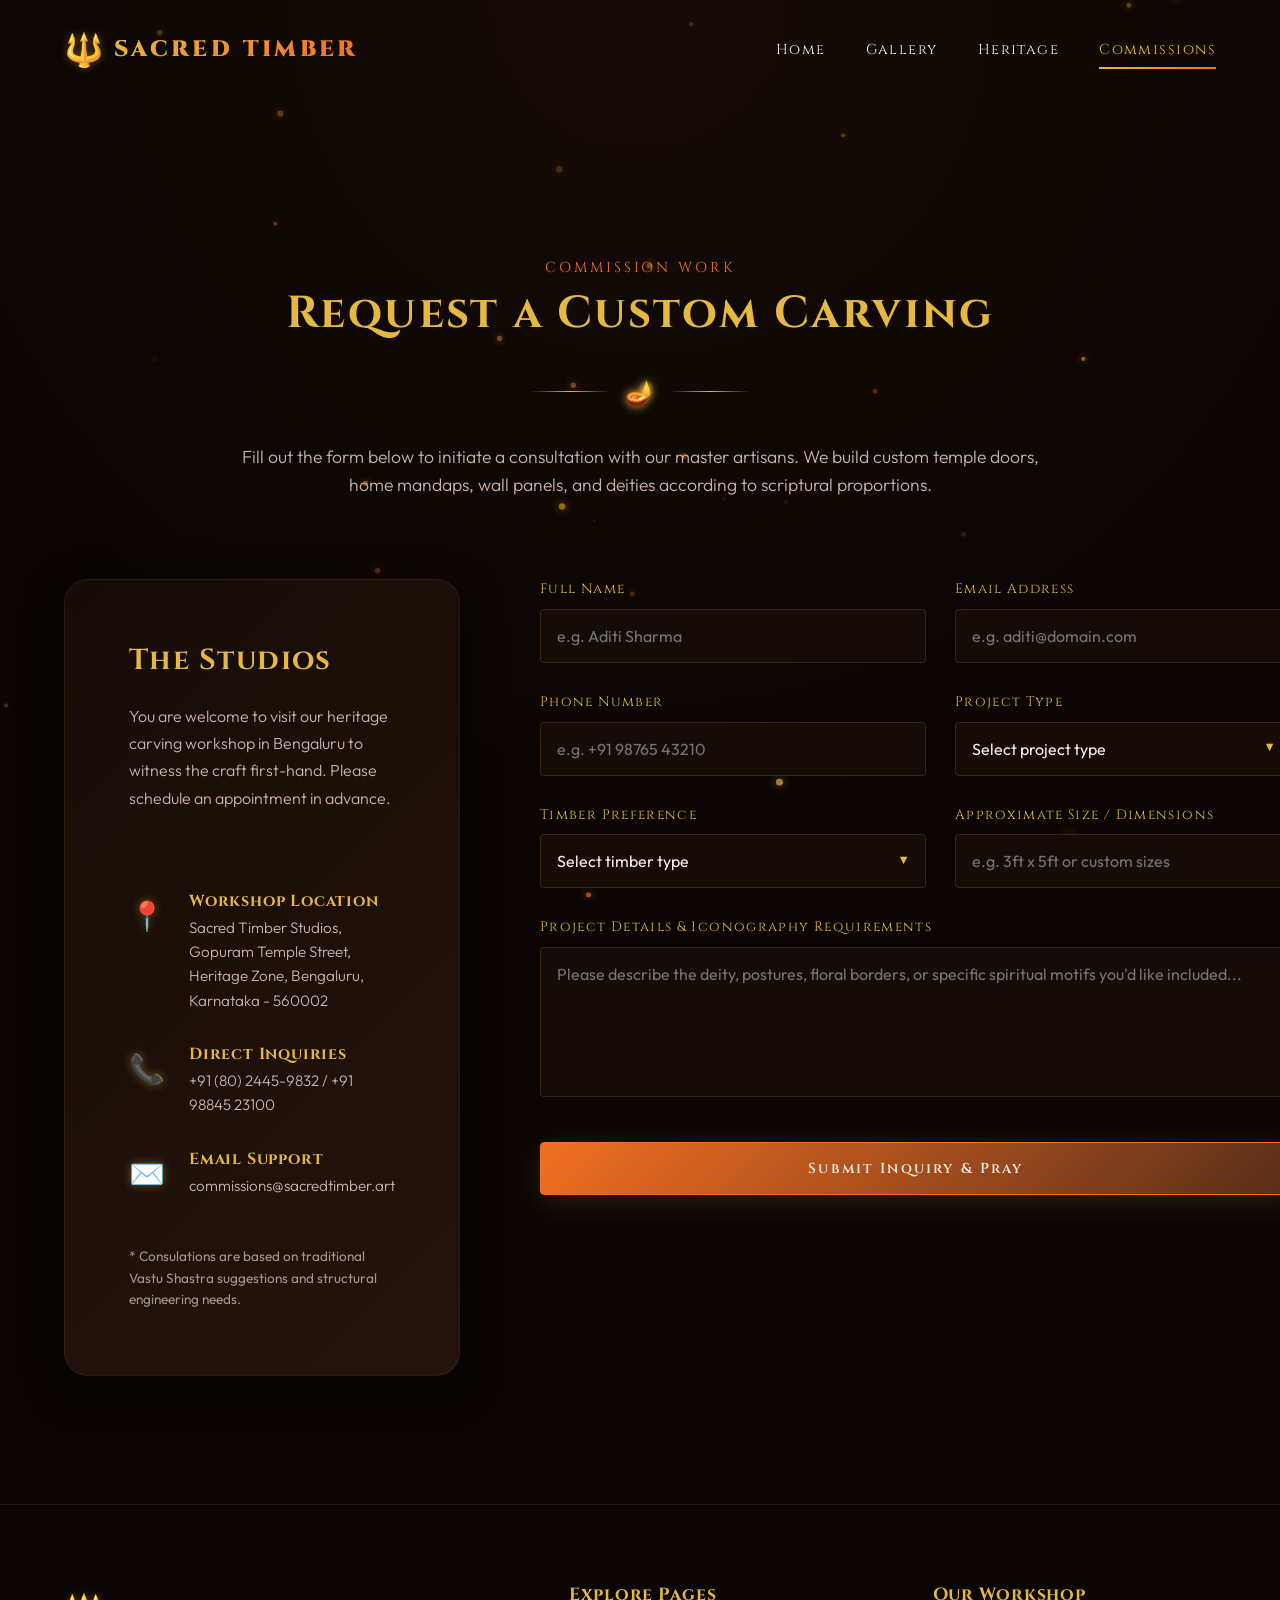
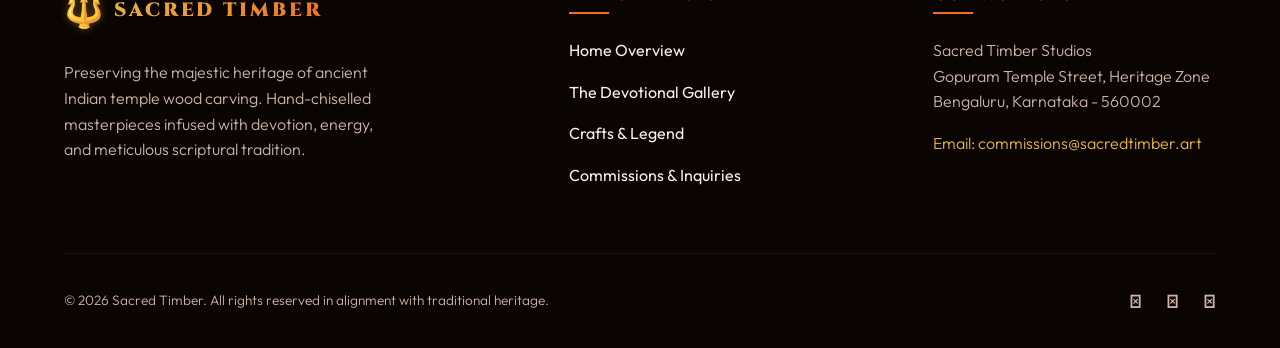
<file: contact.html>
<!DOCTYPE html>
<html lang="en">
<head>
  <meta charset="UTF-8">
  <meta name="viewport" content="width=device-width, initial-scale=1.0">
  <title>Commission Custom Temple Carvings | Contact Sacred Timber</title>
  <meta name="description" content="Get in touch to order custom wood carvings. Request custom temple doors, home mandirs, panels, and sacred deity idols crafted by our master artisans.">
  <link rel="stylesheet" href="style.css">
  <style>
    /* Inline additions for form feedback/animations */
    .feedback-message {
      display: none;
      grid-column: span 2;
      padding: 1.5rem;
      background: rgba(229, 184, 66, 0.1);
      border: 1px solid var(--color-gold);
      border-radius: var(--border-radius-sm);
      text-align: center;
      margin-top: 1rem;
      animation: fadeInUp 0.5s ease forwards;
    }
    .feedback-message.active {
      display: block;
    }
    .feedback-message h4 {
      color: var(--color-gold);
      margin-bottom: 0.5rem;
      font-size: 1.2rem;
    }
    .feedback-message p {
      color: var(--text-light);
    }
    @media (max-width: 768px) {
      .feedback-message {
        grid-column: span 1;
      }
    }
  </style>
</head>
<body>

  <!-- Floating Spark Canvas Background -->
  <canvas id="sparks-canvas"></canvas>

  <!-- Header & Navigation -->
  <header id="main-header" class="scrolled">
    <div class="logo">
      <span class="logo-icon">🔱</span>
      <span class="logo-text">SACRED TIMBER</span>
    </div>
    <nav id="navbar">
      <a href="index.html" class="nav-link" id="nav-home">Home</a>
      <a href="gallery.html" class="nav-link" id="nav-gallery">Gallery</a>
      <a href="heritage.html" class="nav-link" id="nav-heritage">Heritage</a>
      <a href="contact.html" class="nav-link active" id="nav-contact">Commissions</a>
    </nav>
  </header>

  <!-- Contact Form & Detail Container -->
  <main style="padding-top: 8rem;">
    <section id="contact-section">
      <div class="section-header">
        <span class="section-tag">Commission Work</span>
        <h1 class="section-title">Request a Custom Carving</h1>
        <div class="gold-separator">
          <span class="diya-icon">🪔</span>
        </div>
        <p class="section-desc">
          Fill out the form below to initiate a consultation with our master artisans. We build custom temple doors, home mandaps, wall panels, and deities according to scriptural proportions.
        </p>
      </div>

      <div class="contact-container">
        <!-- Left: Information Panel -->
        <div class="contact-info-panel" id="info-panel">
          <div>
            <h2 style="font-size: 1.8rem; color: var(--color-gold); margin-bottom: 1.5rem;">The Studios</h2>
            <p style="line-height: 1.7; margin-bottom: 2rem;">
              You are welcome to visit our heritage carving workshop in Bengaluru to witness the craft first-hand. Please schedule an appointment in advance.
            </p>
          </div>

          <div class="contact-details">
            <!-- Address -->
            <div class="contact-method">
              <span class="contact-icon">📍</span>
              <div class="contact-text">
                <h4>Workshop Location</h4>
                <p>Sacred Timber Studios, Gopuram Temple Street, Heritage Zone, Bengaluru, Karnataka - 560002</p>
              </div>
            </div>

            <!-- Phone -->
            <div class="contact-method">
              <span class="contact-icon">📞</span>
              <div class="contact-text">
                <h4>Direct Inquiries</h4>
                <p>+91 (80) 2445-9832 / +91 98845 23100</p>
              </div>
            </div>

            <!-- Email -->
            <div class="contact-method">
              <span class="contact-icon">✉️</span>
              <div class="contact-text">
                <h4>Email Support</h4>
                <p>commissions@sacredtimber.art</p>
              </div>
            </div>
          </div>

          <div style="margin-top: 3rem; opacity: 0.6; font-size: 0.85rem;">
            * Consulations are based on traditional Vastu Shastra suggestions and structural engineering needs.
          </div>
        </div>

        <!-- Right: Inquiry Form Panel -->
        <div class="contact-form-panel">
          <form id="commission-form" class="commission-form">
            <!-- Name -->
            <div class="form-group">
              <label for="input-name" class="form-label">Full Name</label>
              <input type="text" id="input-name" class="form-input" placeholder="e.g. Aditi Sharma" required>
            </div>

            <!-- Email -->
            <div class="form-group">
              <label for="input-email" class="form-label">Email Address</label>
              <input type="email" id="input-email" class="form-input" placeholder="e.g. aditi@domain.com" required>
            </div>

            <!-- Phone -->
            <div class="form-group">
              <label for="input-phone" class="form-label">Phone Number</label>
              <input type="tel" id="input-phone" class="form-input" placeholder="e.g. +91 98765 43210" required>
            </div>

            <!-- Project Type Dropdown -->
            <div class="form-group select-wrapper">
              <label for="select-project" class="form-label">Project Type</label>
              <select id="select-project" class="form-select" required>
                <option value="" disabled selected>Select project type</option>
                <option value="mandir">Custom Home Mandir / Altar</option>
                <option value="door">Temple Door (Ornate Double Doors)</option>
                <option value="deity">Deity Relief Panel (Ganesha, Krishna, etc.)</option>
                <option value="pillar">Temple Pillar / Archway Column</option>
                <option value="restoration">Heritage Restoration Work</option>
              </select>
            </div>

            <!-- Wood Preference -->
            <div class="form-group select-wrapper">
              <label for="select-wood" class="form-label">Timber Preference</label>
              <select id="select-wood" class="form-select" required>
                <option value="" disabled selected>Select timber type</option>
                <option value="teak">Burma Teak (Recommended for outdoors)</option>
                <option value="rosewood">Indian Rosewood (Recommended for dark reliefs)</option>
                <option value="sandalwood">Sandalwood (Small deity figures/altars)</option>
                <option value="mahogany">Mahogany Wood</option>
                <option value="undecided">Not sure (Artisan's suggestion)</option>
              </select>
            </div>

            <!-- Dimensions -->
            <div class="form-group">
              <label for="input-dimensions" class="form-label">Approximate Size / Dimensions</label>
              <input type="text" id="input-dimensions" class="form-input" placeholder="e.g. 3ft x 5ft or custom sizes">
            </div>

            <!-- Project Description -->
            <div class="form-group full-width">
              <label for="textarea-desc" class="form-label">Project Details & Iconography Requirements</label>
              <textarea id="textarea-desc" class="form-textarea" placeholder="Please describe the deity, postures, floral borders, or specific spiritual motifs you'd like included..." required></textarea>
            </div>

            <!-- Submit Button -->
            <div class="form-group full-width" style="margin-top: 1rem;">
              <button type="submit" class="btn btn-primary" id="btn-submit-commission" style="width: 100%;">Submit Inquiry & Pray</button>
            </div>

            <!-- Success Notification -->
            <div id="form-success" class="feedback-message">
              <h4>🪔 Inquiry Received Gracefully</h4>
              <p>Thank you for initiating your commission. Our master artisan will review the scriptures and get in touch with you within 3 business days to discuss details.</p>
            </div>
          </form>
        </div>
      </div>
    </section>
  </main>

  <!-- Footer -->
  <footer id="main-footer">
    <div class="footer-top">
      <div class="footer-brand">
        <div class="logo">
          <span class="logo-icon">🔱</span>
          <span class="logo-text" style="font-size: 1.2rem;">SACRED TIMBER</span>
        </div>
        <p>Preserving the majestic heritage of ancient Indian temple wood carving. Hand-chiselled masterpieces infused with devotion, energy, and meticulous scriptural tradition.</p>
      </div>
      <div class="footer-links">
        <h4>Explore Pages</h4>
        <ul>
          <li><a href="index.html">Home Overview</a></li>
          <li><a href="gallery.html">The Devotional Gallery</a></li>
          <li><a href="heritage.html">Crafts & Legend</a></li>
          <li><a href="contact.html">Commissions & Inquiries</a></li>
        </ul>
      </div>
      <div class="footer-links">
        <h4>Our Workshop</h4>
        <p style="color: var(--text-muted); margin-bottom: 1rem;">
          Sacred Timber Studios<br>
          Gopuram Temple Street, Heritage Zone<br>
          Bengaluru, Karnataka - 560002
        </p>
        <p style="color: var(--color-gold);">Email: commissions@sacredtimber.art</p>
      </div>
    </div>
    <div class="footer-bottom">
      <p>&copy; 2026 Sacred Timber. All rights reserved in alignment with traditional heritage.</p>
      <div class="social-links">
        <a href="#" class="social-link" id="social-instagram"></a>
        <a href="#" class="social-link" id="social-youtube"></a>
        <a href="#" class="social-link" id="social-pinterest"></a>
      </div>
    </div>
  </footer>

  <script src="main.js"></script>
  <script>
    // Form interceptor for local aesthetic feedback
    document.getElementById('commission-form').addEventListener('submit', function(e) {
      e.preventDefault();
      const successMsg = document.getElementById('form-success');
      successMsg.classList.add('active');
      this.reset();
      
      // Auto scroll down slightly to focus message
      successMsg.scrollIntoView({ behavior: 'smooth', block: 'nearest' });
      
      // Clear message after 10 seconds
      setTimeout(() => {
        successMsg.classList.remove('active');
      }, 10000);
    });
  </script>
</body>
</html>
</file>
<file: style.css>
/*
 * Sacred Timber - Divine Temple Wood Carvings Heritage Website
 * Core Stylesheet
 */

/* Import Google Fonts */
@import url('https://fonts.googleapis.com/css2?family=Cinzel:wght@400;600;700;900&family=Outfit:wght@300;400;500;600;700&family=Playfair+Display:ital,wght@0,400;0,700;1,400&display=swap');

/* CSS Variables for design tokens */
:root {
  /* Colors */
  --bg-dark-primary: #0a0503;
  --bg-dark-secondary: #160c07;
  --bg-dark-tertiary: #23130c;
  --wood-mahogany: #381a0e;
  --wood-teak: #572d19;
  --color-saffron: #f26f21;
  --color-gold: #e5b842;
  --color-gold-glow: rgba(229, 184, 66, 0.4);
  --color-copper: #c87533;
  --color-bronze: #8c532b;
  --text-light: #fbeee6;
  --text-muted: #cbb4a7;
  --text-dark: #23130c;
  
  /* Fonts */
  --font-display: 'Cinzel', serif;
  --font-serif: 'Playfair Display', serif;
  --font-sans: 'Outfit', sans-serif;
  
  /* Layout */
  --transition-smooth: all 0.4s cubic-bezier(0.16, 1, 0.3, 1);
  --transition-fast: all 0.2s ease;
  --border-radius-sm: 4px;
  --border-radius-md: 12px;
  --border-radius-lg: 24px;
  --box-shadow-gold: 0 8px 32px 0 rgba(229, 184, 66, 0.15);
  --box-shadow-intense: 0 12px 40px rgba(0, 0, 0, 0.6);
}

/* Reset and Base Styles */
* {
  box-sizing: border-box;
  margin: 0;
  padding: 0;
}

html {
  scroll-behavior: smooth;
  background-color: var(--bg-dark-primary);
  color: var(--text-light);
  font-family: var(--font-sans);
  overflow-x: hidden;
}

body {
  min-height: 100vh;
  line-height: 1.6;
  background: radial-gradient(circle at 50% 0%, var(--bg-dark-secondary) 0%, var(--bg-dark-primary) 70%);
  background-attachment: fixed;
  position: relative;
}

/* Scrollbar styling */
::-webkit-scrollbar {
  width: 8px;
}
::-webkit-scrollbar-track {
  background: var(--bg-dark-primary);
}
::-webkit-scrollbar-thumb {
  background: var(--wood-teak);
  border-radius: var(--border-radius-sm);
  border: 2px solid var(--bg-dark-primary);
}
::-webkit-scrollbar-thumb:hover {
  background: var(--color-saffron);
}

/* Typography */
h1, h2, h3, h4, h5, h6 {
  font-family: var(--font-display);
  font-weight: 700;
  letter-spacing: 0.05em;
  color: var(--color-gold);
  line-height: 1.2;
}

p {
  color: var(--text-muted);
  font-weight: 300;
}

a {
  color: inherit;
  text-decoration: none;
  transition: var(--transition-fast);
}

/* Decorative Divisors & Borders */
.gold-separator {
  display: flex;
  align-items: center;
  justify-content: center;
  margin: 2rem 0;
  gap: 15px;
}
.gold-separator::before,
.gold-separator::after {
  content: "";
  height: 1px;
  width: 80px;
  background: linear-gradient(90deg, transparent, var(--color-gold), transparent);
}
.gold-separator .diya-icon {
  font-size: 1.5rem;
  color: var(--color-saffron);
  text-shadow: 0 0 10px var(--color-gold);
  animation: glow 2s infinite alternate;
}

/* Header & Navigation */
header {
  position: fixed;
  top: 0;
  left: 0;
  width: 100%;
  z-index: 1000;
  padding: 1.5rem 4rem;
  display: flex;
  justify-content: space-between;
  align-items: center;
  transition: var(--transition-smooth);
}

header.scrolled {
  background: rgba(10, 5, 3, 0.9);
  backdrop-filter: blur(12px);
  padding: 1rem 4rem;
  border-bottom: 1px solid rgba(229, 184, 66, 0.15);
  box-shadow: 0 4px 30px rgba(0, 0, 0, 0.4);
}

.logo {
  display: flex;
  align-items: center;
  gap: 10px;
}

.logo-icon {
  font-size: 2rem;
  color: var(--color-gold);
  text-shadow: 0 0 8px var(--color-gold-glow);
}

.logo-text {
  font-family: var(--font-display);
  font-weight: 900;
  font-size: 1.4rem;
  letter-spacing: 0.15em;
  background: linear-gradient(135deg, var(--color-gold) 0%, var(--color-saffron) 100%);
  -webkit-background-clip: text;
  -webkit-text-fill-color: transparent;
}

nav {
  display: flex;
  gap: 2.5rem;
}

.nav-link {
  font-family: var(--font-display);
  font-size: 0.9rem;
  letter-spacing: 0.1em;
  padding: 0.5rem 0;
  position: relative;
}

.nav-link::after {
  content: "";
  position: absolute;
  bottom: 0;
  left: 0;
  width: 0;
  height: 2px;
  background: linear-gradient(90deg, var(--color-gold), var(--color-saffron));
  transition: var(--transition-smooth);
}

.nav-link:hover {
  color: var(--color-gold);
}

.nav-link:hover::after,
.nav-link.active::after {
  width: 100%;
}

.nav-link.active {
  color: var(--color-gold);
  text-shadow: 0 0 8px rgba(229, 184, 66, 0.3);
}

/* Hero Section */
.hero-section {
  position: relative;
  height: 100vh;
  display: flex;
  align-items: center;
  justify-content: center;
  text-align: center;
  padding: 0 2rem;
  overflow: hidden;
  background-size: cover;
  background-position: center;
}

.hero-overlay {
  position: absolute;
  top: 0;
  left: 0;
  width: 100%;
  height: 100%;
  background: radial-gradient(circle at center, rgba(14, 8, 5, 0.4) 0%, rgba(10, 5, 3, 0.95) 100%),
              linear-gradient(0deg, var(--bg-dark-primary) 0%, transparent 40%);
  z-index: 1;
}

.hero-content {
  position: relative;
  z-index: 2;
  max-width: 900px;
  opacity: 0;
  transform: translateY(30px);
  animation: fadeInUp 1.2s cubic-bezier(0.16, 1, 0.3, 1) forwards;
}

.hero-subtitle {
  font-family: var(--font-display);
  font-size: 1.2rem;
  letter-spacing: 0.3em;
  color: var(--color-saffron);
  text-transform: uppercase;
  margin-bottom: 1rem;
}

.hero-title {
  font-size: 4.5rem;
  line-height: 1.1;
  margin-bottom: 1.5rem;
  font-weight: 900;
  text-shadow: 0 4px 20px rgba(0, 0, 0, 0.8);
}

.hero-title span {
  display: block;
  font-family: var(--font-serif);
  font-style: italic;
  font-weight: 400;
  font-size: 3.5rem;
  color: var(--text-light);
  letter-spacing: 0;
  margin-top: 0.5rem;
}

.hero-description {
  font-size: 1.15rem;
  max-width: 650px;
  margin: 0 auto 2.5rem auto;
  color: var(--text-muted);
}

/* Buttons */
.btn {
  display: inline-block;
  font-family: var(--font-display);
  font-size: 0.9rem;
  letter-spacing: 0.15em;
  font-weight: 600;
  padding: 1rem 2.5rem;
  border-radius: var(--border-radius-sm);
  border: 1px solid var(--color-gold);
  cursor: pointer;
  position: relative;
  overflow: hidden;
  transition: var(--transition-smooth);
}

.btn-primary {
  background: linear-gradient(135deg, var(--color-saffron) 0%, var(--wood-teak) 100%);
  color: var(--text-light);
  border: 1px solid var(--color-saffron);
  box-shadow: var(--box-shadow-gold);
}

.btn-primary:hover {
  transform: translateY(-3px);
  box-shadow: 0 12px 30px rgba(242, 111, 33, 0.3);
  border-color: var(--color-gold);
}

.btn-secondary {
  background: transparent;
  color: var(--color-gold);
  border-color: rgba(229, 184, 66, 0.4);
  margin-left: 1rem;
}

.btn-secondary:hover {
  background: rgba(229, 184, 66, 0.05);
  border-color: var(--color-gold);
  transform: translateY(-3px);
}

/* Floating Diya Ornament */
.floating-diya-container {
  position: absolute;
  bottom: 2rem;
  z-index: 2;
  display: flex;
  flex-direction: column;
  align-items: center;
  animation: bounce 2s infinite;
}

.scroll-indicator {
  font-family: var(--font-display);
  font-size: 0.8rem;
  letter-spacing: 0.2em;
  color: var(--text-muted);
  text-transform: uppercase;
  margin-top: 0.5rem;
}

/* Sections General */
section {
  padding: 8rem 4rem;
  position: relative;
}

.section-header {
  text-align: center;
  max-width: 800px;
  margin: 0 auto 5rem auto;
}

.section-tag {
  font-family: var(--font-display);
  font-size: 0.9rem;
  letter-spacing: 0.2em;
  color: var(--color-saffron);
  text-transform: uppercase;
  margin-bottom: 0.5rem;
  display: block;
}

.section-title {
  font-size: 2.8rem;
  margin-bottom: 1.5rem;
  color: var(--color-gold);
}

.section-desc {
  font-size: 1.1rem;
}

/* Showcase/Interactive Card grid */
.carving-grid {
  display: grid;
  grid-template-columns: repeat(auto-fit, minmax(320px, 1fr));
  gap: 2.5rem;
}

.carving-card {
  background: linear-gradient(145deg, var(--bg-dark-secondary) 0%, var(--bg-dark-tertiary) 100%);
  border-radius: var(--border-radius-md);
  overflow: hidden;
  border: 1px solid rgba(229, 184, 66, 0.08);
  box-shadow: var(--box-shadow-intense);
  transition: var(--transition-smooth);
  position: relative;
}

.carving-card::before {
  content: "";
  position: absolute;
  top: 0;
  left: 0;
  width: 100%;
  height: 100%;
  border-radius: inherit;
  border: 1px solid transparent;
  background: linear-gradient(135deg, var(--color-gold), var(--color-saffron)) border-box;
  -webkit-mask: linear-gradient(#fff 0 0) padding-box, linear-gradient(#fff 0 0);
  -webkit-mask-composite: destination-out;
  mask-composite: exclude;
  opacity: 0;
  transition: var(--transition-smooth);
}

.carving-card:hover {
  transform: translateY(-8px);
  box-shadow: var(--box-shadow-gold);
}

.carving-card:hover::before {
  opacity: 0.5;
}

.card-img-wrapper {
  height: 360px;
  overflow: hidden;
  position: relative;
}

.card-img {
  width: 100%;
  height: 100%;
  object-fit: cover;
  transition: var(--transition-smooth);
}

.carving-card:hover .card-img {
  transform: scale(1.08);
}

.card-overlay {
  position: absolute;
  top: 0;
  left: 0;
  width: 100%;
  height: 100%;
  background: linear-gradient(0deg, rgba(22, 12, 7, 0.9) 0%, transparent 60%);
  display: flex;
  align-items: flex-end;
  padding: 2rem;
}

.card-info {
  width: 100%;
}

.card-category {
  font-family: var(--font-display);
  font-size: 0.8rem;
  letter-spacing: 0.1em;
  color: var(--color-saffron);
  text-transform: uppercase;
  margin-bottom: 0.3rem;
}

.card-title {
  font-size: 1.4rem;
  color: var(--text-light);
  margin-bottom: 0.5rem;
}

.card-desc {
  font-size: 0.9rem;
  margin-bottom: 1.5rem;
  opacity: 0.8;
}

.card-footer {
  display: flex;
  justify-content: space-between;
  align-items: center;
  border-top: 1px solid rgba(229, 184, 66, 0.1);
  padding-top: 1rem;
}

.wood-tag {
  font-size: 0.8rem;
  background: rgba(87, 45, 25, 0.3);
  padding: 0.2rem 0.8rem;
  border-radius: 20px;
  border: 1px solid var(--wood-teak);
  color: var(--color-copper);
}

.card-link {
  font-family: var(--font-display);
  font-size: 0.85rem;
  color: var(--color-gold);
  display: flex;
  align-items: center;
  gap: 5px;
  cursor: pointer;
}

.card-link:hover {
  letter-spacing: 0.05em;
  color: var(--text-light);
}

/* Feature/Highlights Section */
.heritage-teaser {
  display: flex;
  gap: 4rem;
  align-items: center;
}

.teaser-content {
  flex: 1.2;
}

.teaser-media {
  flex: 1;
  position: relative;
  border-radius: var(--border-radius-lg);
  overflow: hidden;
  box-shadow: var(--box-shadow-intense);
}

.teaser-media::after {
  content: "";
  position: absolute;
  top: 0;
  left: 0;
  width: 100%;
  height: 100%;
  border: 2px solid var(--color-gold);
  border-radius: inherit;
  margin: 15px;
  pointer-events: none;
  opacity: 0.3;
}

.teaser-img {
  width: 100%;
  display: block;
  transition: var(--transition-smooth);
}

.teaser-media:hover .teaser-img {
  transform: scale(1.03);
}

/* Timeline & Heritage Process styling */
.timeline {
  position: relative;
  max-width: 1000px;
  margin: 4rem auto;
}

.timeline::after {
  content: '';
  position: absolute;
  width: 2px;
  background: linear-gradient(180deg, var(--color-saffron), var(--wood-teak), transparent);
  top: 0;
  bottom: 0;
  left: 50%;
  margin-left: -1px;
}

.timeline-item {
  padding: 2rem 3rem;
  position: relative;
  background: transparent;
  width: 50%;
  box-sizing: border-box;
}

.timeline-item:nth-child(odd) {
  left: 0;
  text-align: right;
}

.timeline-item:nth-child(even) {
  left: 50%;
  text-align: left;
}

.timeline-badge {
  width: 40px;
  height: 40px;
  border-radius: 50%;
  background: var(--bg-dark-tertiary);
  border: 2px solid var(--color-gold);
  position: absolute;
  top: 2.5rem;
  left: 50%;
  margin-left: -20px;
  display: flex;
  align-items: center;
  justify-content: center;
  z-index: 10;
  color: var(--color-gold);
  font-family: var(--font-display);
  font-weight: 700;
  box-shadow: 0 0 10px var(--color-gold-glow);
}

.timeline-content {
  background: linear-gradient(135deg, var(--bg-dark-secondary) 0%, var(--bg-dark-tertiary) 100%);
  padding: 2.5rem;
  border-radius: var(--border-radius-md);
  border: 1px solid rgba(229, 184, 66, 0.08);
  box-shadow: var(--box-shadow-intense);
}

.timeline-step {
  font-family: var(--font-display);
  font-size: 0.8rem;
  color: var(--color-saffron);
  letter-spacing: 0.1em;
  margin-bottom: 0.5rem;
}

.timeline-title {
  font-size: 1.5rem;
  margin-bottom: 1rem;
}

/* Gallery Filters */
.filter-tabs {
  display: flex;
  justify-content: center;
  gap: 1.5rem;
  margin-bottom: 4rem;
  flex-wrap: wrap;
}

.filter-btn {
  font-family: var(--font-display);
  font-size: 0.85rem;
  letter-spacing: 0.1em;
  padding: 0.8rem 2rem;
  background: transparent;
  color: var(--text-muted);
  border: 1px solid rgba(229, 184, 66, 0.15);
  border-radius: 30px;
  cursor: pointer;
  transition: var(--transition-smooth);
}

.filter-btn:hover,
.filter-btn.active {
  color: var(--text-light);
  border-color: var(--color-gold);
  background: rgba(229, 184, 66, 0.05);
  box-shadow: var(--box-shadow-gold);
}

/* Lightbox Modal */
.lightbox-modal {
  position: fixed;
  top: 0;
  left: 0;
  width: 100vw;
  height: 100vh;
  background: rgba(10, 5, 3, 0.95);
  z-index: 2000;
  display: none;
  align-items: center;
  justify-content: center;
  opacity: 0;
  transition: opacity 0.4s ease;
}

.lightbox-modal.active {
  display: flex;
  opacity: 1;
}

.lightbox-close {
  position: absolute;
  top: 2rem;
  right: 2rem;
  font-size: 2.5rem;
  color: var(--text-muted);
  cursor: pointer;
  transition: var(--transition-fast);
}

.lightbox-close:hover {
  color: var(--color-saffron);
}

.lightbox-content {
  max-width: 85%;
  max-height: 80vh;
  display: flex;
  gap: 4rem;
  background: linear-gradient(135deg, var(--bg-dark-secondary) 0%, var(--bg-dark-tertiary) 100%);
  padding: 3rem;
  border-radius: var(--border-radius-lg);
  border: 1px solid rgba(229, 184, 66, 0.15);
  box-shadow: var(--box-shadow-intense);
  position: relative;
}

.lightbox-img-wrapper {
  flex: 1.2;
  display: flex;
  align-items: center;
  justify-content: center;
  background: var(--bg-dark-primary);
  border-radius: var(--border-radius-md);
  overflow: hidden;
  border: 1px solid rgba(229, 184, 66, 0.05);
}

.lightbox-img {
  max-width: 100%;
  max-height: 60vh;
  object-fit: contain;
}

.lightbox-details {
  flex: 0.8;
  display: flex;
  flex-direction: column;
  justify-content: center;
}

.lightbox-category {
  font-family: var(--font-display);
  font-size: 0.9rem;
  color: var(--color-saffron);
  text-transform: uppercase;
  margin-bottom: 0.5rem;
}

.lightbox-title {
  font-size: 2.2rem;
  margin-bottom: 1.5rem;
}

.lightbox-desc {
  font-size: 1rem;
  margin-bottom: 2rem;
  line-height: 1.7;
}

.lightbox-meta {
  border-top: 1px solid rgba(229, 184, 66, 0.1);
  padding-top: 1.5rem;
  display: grid;
  grid-template-columns: 1fr 1fr;
  gap: 1.5rem;
}

.meta-item span {
  display: block;
  font-size: 0.8rem;
  color: var(--text-muted);
  text-transform: uppercase;
}

.meta-item strong {
  color: var(--color-gold);
  font-size: 1rem;
}

/* Contact / Commission Page styling */
.contact-container {
  display: flex;
  gap: 5rem;
  align-items: stretch;
}

.contact-info-panel {
  flex: 1;
  background: linear-gradient(135deg, var(--bg-dark-secondary) 0%, var(--bg-dark-tertiary) 100%);
  padding: 4rem;
  border-radius: var(--border-radius-lg);
  border: 1px solid rgba(229, 184, 66, 0.08);
  box-shadow: var(--box-shadow-intense);
  display: flex;
  flex-direction: column;
  justify-content: space-between;
}

.contact-details {
  margin-top: 3rem;
  display: flex;
  flex-direction: column;
  gap: 2rem;
}

.contact-method {
  display: flex;
  gap: 1.5rem;
  align-items: flex-start;
}

.contact-icon {
  font-size: 1.8rem;
  color: var(--color-saffron);
  text-shadow: 0 0 10px var(--color-gold-glow);
}

.contact-text h4 {
  font-size: 1rem;
  margin-bottom: 0.3rem;
}

.contact-text p {
  font-size: 0.95rem;
}

.contact-form-panel {
  flex: 1.3;
}

.commission-form {
  display: grid;
  grid-template-columns: 1fr 1fr;
  gap: 1.8rem;
}

.form-group {
  display: flex;
  flex-direction: column;
  gap: 0.5rem;
}

.form-group.full-width {
  grid-column: span 2;
}

.form-label {
  font-family: var(--font-display);
  font-size: 0.85rem;
  letter-spacing: 0.1em;
  color: var(--color-gold);
}

.form-input,
.form-textarea,
.form-select {
  background: var(--bg-dark-secondary);
  border: 1px solid rgba(229, 184, 66, 0.15);
  padding: 1rem;
  border-radius: var(--border-radius-sm);
  color: var(--text-light);
  font-family: var(--font-sans);
  font-size: 1rem;
  transition: var(--transition-fast);
}

.form-input:focus,
.form-textarea:focus,
.form-select:focus {
  outline: none;
  border-color: var(--color-saffron);
  box-shadow: 0 0 12px rgba(242, 111, 33, 0.15);
  background: var(--bg-dark-tertiary);
}

.form-textarea {
  min-height: 150px;
  resize: vertical;
}

.form-select {
  appearance: none;
  cursor: pointer;
}

/* Custom dropdown arrow for select */
.select-wrapper {
  position: relative;
  display: flex;
  flex-direction: column;
  gap: 0.5rem;
}

.select-wrapper::after {
  content: "▼";
  font-size: 0.8rem;
  color: var(--color-gold);
  position: absolute;
  right: 1rem;
  bottom: 1.2rem;
  pointer-events: none;
}

/* Footer Section */
footer {
  background: var(--bg-dark-primary);
  border-top: 1px solid rgba(229, 184, 66, 0.1);
  padding: 5rem 4rem 2rem 4rem;
}

.footer-top {
  display: grid;
  grid-template-columns: 1.5fr 1fr 1fr;
  gap: 5rem;
  margin-bottom: 4rem;
}

.footer-brand p {
  margin-top: 1.5rem;
  max-width: 320px;
}

.footer-links h4 {
  font-size: 1.1rem;
  margin-bottom: 1.5rem;
  position: relative;
  padding-bottom: 0.5rem;
}

.footer-links h4::after {
  content: "";
  position: absolute;
  bottom: 0;
  left: 0;
  width: 40px;
  height: 2px;
  background: var(--color-saffron);
}

.footer-links ul {
  list-style: none;
  display: flex;
  flex-direction: column;
  gap: 1rem;
}

.footer-links a:hover {
  color: var(--color-gold);
  padding-left: 5px;
}

.footer-bottom {
  display: flex;
  justify-content: space-between;
  align-items: center;
  border-top: 1px solid rgba(229, 184, 66, 0.05);
  padding-top: 2rem;
  font-size: 0.85rem;
  color: var(--text-muted);
}

.social-links {
  display: flex;
  gap: 1.5rem;
}

.social-link {
  font-size: 1.2rem;
  color: var(--text-muted);
}

.social-link:hover {
  color: var(--color-gold);
  transform: translateY(-2px);
}

/* Devotional Sparks/Particles Canvas background */
#sparks-canvas {
  position: fixed;
  top: 0;
  left: 0;
  width: 100%;
  height: 100%;
  z-index: 0;
  pointer-events: none;
}

/* Page transitions */
.fade-in-section {
  opacity: 0;
  transform: translateY(40px);
  transition: opacity 0.8s ease, transform 0.8s ease;
}

.fade-in-section.visible {
  opacity: 1;
  transform: translateY(0);
}

/* Animations declarations */
@keyframes glow {
  from {
    text-shadow: 0 0 10px var(--color-gold-glow), 0 0 20px rgba(229, 184, 66, 0.2);
  }
  to {
    text-shadow: 0 0 20px var(--color-saffron), 0 0 30px var(--color-saffron);
  }
}

@keyframes fadeInUp {
  to {
    opacity: 1;
    transform: translateY(0);
  }
}

@keyframes bounce {
  0%, 100% {
    transform: translateY(0);
  }
  50% {
    transform: translateY(-10px);
  }
}

/* Responsive Styles */
@media (max-width: 1024px) {
  section {
    padding: 6rem 2rem;
  }
  header {
    padding: 1.5rem 2rem;
  }
  header.scrolled {
    padding: 1rem 2rem;
  }
  .timeline::after {
    left: 40px;
  }
  .timeline-item {
    width: 100%;
    padding-left: 80px;
    padding-right: 0;
  }
  .timeline-item:nth-child(odd) {
    text-align: left;
    left: 0;
  }
  .timeline-item:nth-child(even) {
    left: 0;
  }
  .timeline-badge {
    left: 40px;
  }
  .contact-container {
    flex-direction: column;
    gap: 3rem;
  }
  .lightbox-content {
    flex-direction: column;
    max-height: 90vh;
    overflow-y: auto;
    gap: 2rem;
    padding: 2rem;
  }
  .lightbox-img-wrapper {
    flex: none;
    height: 300px;
  }
}

@media (max-width: 768px) {
  .hero-title {
    font-size: 3rem;
  }
  .hero-title span {
    font-size: 2.2rem;
  }
  nav {
    display: none; /* In production a mobile menu would be toggled, we can add a mobile hamburger later if needed */
  }
  .footer-top {
    grid-template-columns: 1fr;
    gap: 3rem;
  }
  .commission-form {
    grid-template-columns: 1fr;
  }
  .form-group.full-width {
    grid-column: span 1;
  }
  .heritage-teaser {
    flex-direction: column;
    gap: 3rem;
  }
}
</file>
